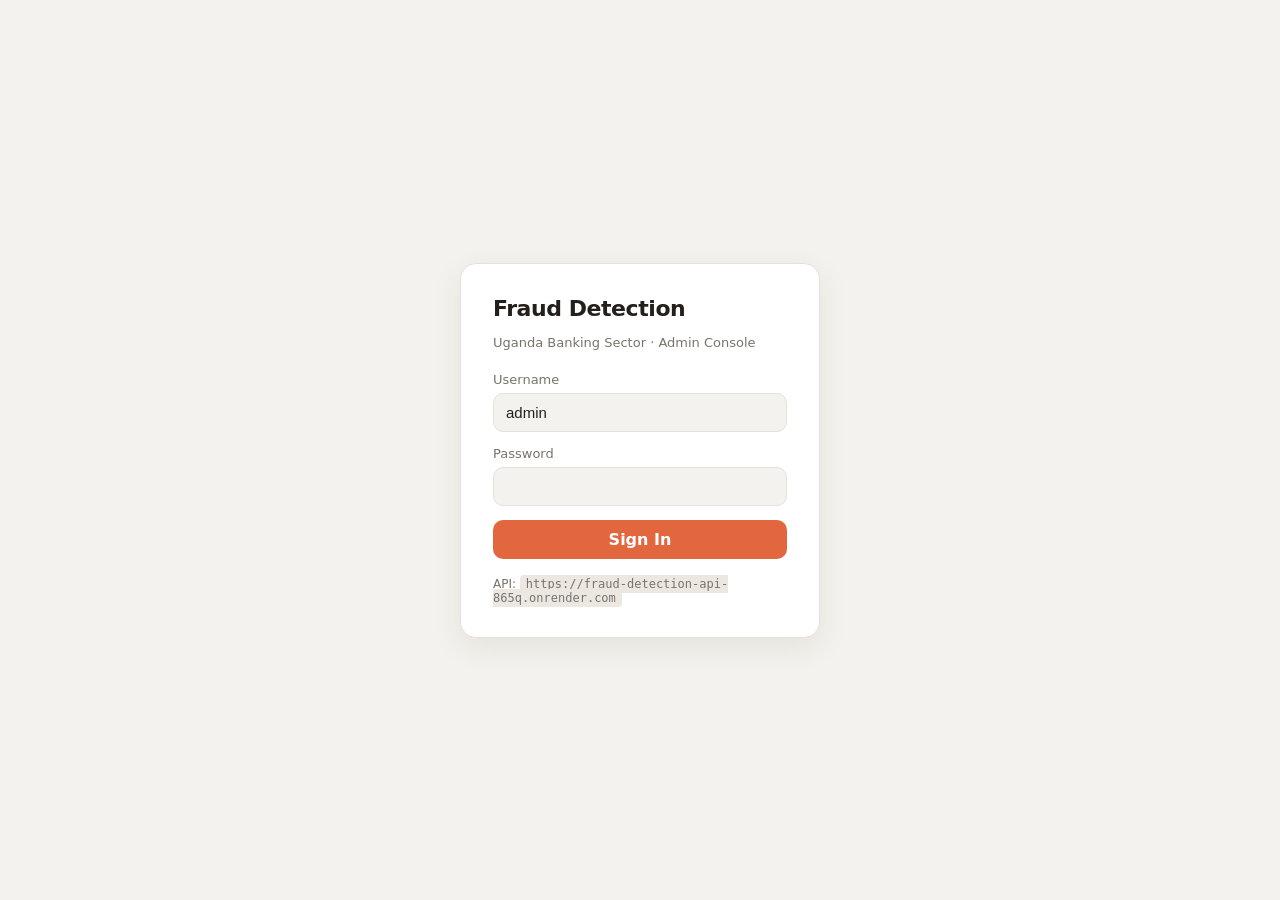
<file: admin-dashboard/index.html>
<!DOCTYPE html>
<html lang="en">
<head>
<meta charset="UTF-8" />
<meta name="viewport" content="width=device-width, initial-scale=1.0" />
<title>Fraud Detection Admin</title>
<link rel="stylesheet" href="style.css" />
</head>
<body>

  <!-- Login screen -->
  <div class="login-screen" id="loginScreen">
    <form class="login-card" id="loginForm">
      <h1>Fraud Detection</h1>
      <p class="login-sub">Uganda Banking Sector &middot; Admin Console</p>
      <label>
        Username
        <input type="text" id="username" autocomplete="username" value="admin" required />
      </label>
      <label>
        Password
        <input type="password" id="password" autocomplete="current-password" required />
      </label>
      <button type="submit" class="btn primary wide">Sign In</button>
      <p class="login-error" id="loginError" hidden></p>
      <p class="login-hint">API: <code id="apiUrlHint"></code></p>
    </form>
  </div>

  <!-- Dashboard -->
  <div class="dashboard" id="dashboard" hidden>
    <header class="topbar">
      <div class="brand">
        <h1>Fraud Detection</h1>
        <span class="brand-sub">Admin Console</span>
      </div>
      <div class="topbar-right">
        <span class="role-badge" id="roleBadge" hidden></span>
        <span class="api-status" id="apiStatus"><span class="dot"></span> checking&hellip;</span>
        <a class="btn ghost nav-link" href="results.html">Research results</a>
        <button class="btn ghost" id="refreshBtn">Refresh</button>
        <button class="btn ghost" id="logoutBtn">Logout</button>
      </div>
    </header>

    <details class="panel about-panel" id="aboutPanel" open>
      <summary><h2>About this prototype</h2></summary>
      <div class="about-grid">
        <div>
          <h3>What it is</h3>
          <p>A university research prototype that gives each card transaction a risk score from 0 to 100 and a decision, and shows how that decision was reached. It is part of a study of where fraud scoring should run in a bank: in a separate batch job (external batch), inside the database (in-database) or in the application (application tier).</p>
        </div>
        <div>
          <h3>About the data</h3>
          <p>The transactions come from a public dataset of European card payments, not from any bank. Fields V1 to V28 are anonymised numbers with no human meaning, so there is no location, branch or merchant. Customer names are demo labels, and amounts are shown in UGX for the demonstration, at UGX 4,000 for each unit of the dataset&rsquo;s amount. Only the way an amount is written changes; the stored amounts, the model&rsquo;s inputs and the decisions do not.</p>
        </div>
        <div>
          <h3>What to try</h3>
          <ol>
            <li>Under &ldquo;Analyze a Transaction&rdquo;, click <strong>Load Random Transaction</strong>, then choose a customer, then <strong>Analyze</strong>.</li>
            <li>Open &ldquo;How this score was made&rdquo; to see why it got its decision.</li>
            <li>Look up a customer, and filter Recent Transactions by decision.</li>
            <li>Upload a CSV, or open <strong>Research results</strong> at the top.</li>
          </ol>
        </div>
        <div>
          <h3>What the numbers mean</h3>
          <p><strong>Risk Score:</strong> the models&rsquo; combined score out of 100. It is a ranking, not a probability. <strong>Decision:</strong> BLOCK stops the payment, REVIEW sends it to an analyst, MONITOR allows it but watches it, ALLOW has no concern. <strong>Flagged</strong> means the model judged it fraud. <strong>Prevention rate</strong> is the share of the money in all transactions that was in flagged ones.</p>
        </div>
      </div>
    </details>

    <section class="stats-grid" id="statsGrid">
      <div class="stat-card">
        <span class="stat-label">Total Transactions</span>
        <span class="stat-value" id="statTotal">&ndash;</span>
      </div>
      <div class="stat-card alert">
        <span class="stat-label">Flagged as Fraud</span>
        <span class="stat-value" id="statFraudCount">&ndash;</span>
      </div>
      <div class="stat-card">
        <span class="stat-label">Fraud Rate</span>
        <span class="stat-value" id="statFraudRate">&ndash;</span>
      </div>
      <div class="stat-card">
        <span class="stat-label">Blocked</span>
        <span class="stat-value" id="statBlocked">&ndash;</span>
      </div>
      <div class="stat-card good">
        <span class="stat-label">Prevention Rate</span>
        <span class="stat-value" id="statPrevention">&ndash;</span>
      </div>
    </section>

    <section class="panel">
      <h2>Analyze a Transaction</h2>
      <p class="panel-hint">This model's predictive features are anonymized PCA components from the source dataset &mdash; there's nothing meaningful to type by hand. Instead, load a real transaction and see the model's live verdict on it.</p>
      <form class="analyze-form" id="analyzeForm">
        <select id="aCustomer" required>
          <option value="">Assign to customer&hellip;</option>
          <option>CUST001</option><option>CUST002</option><option>CUST003</option>
          <option>CUST004</option><option>CUST005</option><option>CUST006</option>
          <option>CUST007</option><option>CUST008</option><option>CUST009</option>
          <option>CUST010</option>
        </select>
        <button type="button" class="btn ghost" id="loadSampleBtn">Load Random Transaction</button>
        <button type="submit" class="btn primary" id="analyzeBtn" disabled>Analyze</button>
      </form>
      <div class="sample-preview" id="samplePreview" hidden></div>
      <div class="analyze-result" id="analyzeResult" hidden></div>
      <details class="explain-box" id="analyzeExplainBox" hidden open>
        <summary>Show how this score was made</summary>
        <div id="analyzeExplain"></div>
      </details>
    </section>

    <section class="panel">
      <h2>Upload a Dataset</h2>
      <p class="panel-hint">Upload a CSV with the same columns as the training data (<code>Time, V1..V28, Amount</code>, optional <code>Class</code> for comparison) and every row gets scored by the trained model. Up to 500 rows per upload. Each row is given its own demo customer (row 1 to CUST001, row 2 to CUST002, and so on round again) and all rows are saved and appear under Recent Transactions. The choice below only decides which customer&rsquo;s rows are listed under this form.</p>
      <form class="upload-form" id="uploadForm">
        <select id="uCustomer">
          <option value="ALL" selected>List all customers&rsquo; transactions</option>
          <option value="CUST001">List only CUST001</option><option value="CUST002">List only CUST002</option><option value="CUST003">List only CUST003</option>
          <option value="CUST004">List only CUST004</option><option value="CUST005">List only CUST005</option><option value="CUST006">List only CUST006</option>
          <option value="CUST007">List only CUST007</option><option value="CUST008">List only CUST008</option><option value="CUST009">List only CUST009</option>
          <option value="CUST010">List only CUST010</option>
        </select>
        <input type="file" id="uFile" accept=".csv" required />
        <button type="submit" class="btn primary" id="uploadBtn">Upload &amp; Analyze</button>
      </form>
      <div class="upload-result" id="uploadResult" hidden></div>
      <div class="table-wrap" id="uploadTableWrap" hidden>
        <table class="tx-table">
          <thead>
            <tr>
              <th>Transaction</th>
              <th>Customer</th>
              <th>Amount</th>
              <th>Risk Score</th>
              <th>Decision</th>
              <th>Actual</th>
            </tr>
          </thead>
          <tbody id="uploadTableBody"></tbody>
        </table>
      </div>
    </section>

    <section class="panel">
      <h2>Customer Risk Profile</h2>
      <form class="lookup-form" id="lookupForm">
        <select id="lCustomer" required>
          <option value="">Customer&hellip;</option>
          <option>CUST001</option><option>CUST002</option><option>CUST003</option>
          <option>CUST004</option><option>CUST005</option><option>CUST006</option>
          <option>CUST007</option><option>CUST008</option><option>CUST009</option>
          <option>CUST010</option>
        </select>
        <button type="submit" class="btn primary">Look Up</button>
      </form>
      <div class="profile-card" id="profileCard" hidden></div>
    </section>

    <section class="panel">
      <div class="panel-header">
        <h2>Recent Transactions</h2>
        <label class="auto-refresh">
          <input type="checkbox" id="autoRefresh" checked />
          Auto-refresh
        </label>
      </div>
      <div class="filter-pills" id="filterPills">
        <button type="button" class="pill active" data-decision="">All</button>
        <button type="button" class="pill decision-BLOCK" data-decision="BLOCK">Block</button>
        <button type="button" class="pill decision-REVIEW" data-decision="REVIEW">Review</button>
        <button type="button" class="pill decision-MONITOR" data-decision="MONITOR">Monitor</button>
        <button type="button" class="pill decision-ALLOW" data-decision="ALLOW">Allow</button>
      </div>
      <div class="table-wrap">
        <table class="tx-table stacked">
          <thead>
            <tr>
              <th>Date &amp; Time</th>
              <th>Transaction ID</th>
              <th>Customer</th>
              <th>Amount</th>
              <th>Risk Score</th>
              <th>Decision <span class="th-hint">(select a row for why)</span></th>
            </tr>
          </thead>
          <tbody id="txTableBody">
            <tr><td colspan="6" class="table-empty">Loading&hellip;</td></tr>
          </tbody>
        </table>
      </div>
    </section>

    <section class="panel">
      <h2>Top Fraud Patterns</h2>
      <ul class="pattern-list" id="patternList">
        <li class="table-empty">Loading&hellip;</li>
      </ul>
    </section>

    <section class="panel" id="resetPanel">
      <h2>Start a new evaluation session</h2>
      <p class="panel-hint">Deletes every transaction and fraud alert that has been analyzed, so the dashboard starts again at zero for the next participant. The demo customers stay. This cannot be undone.</p>
      <form class="reset-form" id="resetForm" autocomplete="off">
        <input type="text" id="resetConfirm" placeholder="Type RESET to confirm" aria-label="Type RESET to confirm" />
        <button type="submit" class="btn danger" id="resetBtn" disabled>Delete all transactions</button>
      </form>
      <p class="reset-note" id="resetNote" hidden></p>
    </section>
  </div>

  <div class="toast" id="toast"></div>

  <script src="config.js"></script>
  <script src="explain.js"></script>
  <script src="script.js"></script>
</body>
</html>
</file>
<file: admin-dashboard/style.css>
:root {
  color-scheme: light dark;
  --bg: #f4f2ee;
  --card: #ffffff;
  --text: #241f1a;
  --text-dim: #7a736a;
  --accent: #e2673f;
  --accent-soft: #f7d9cc;
  --track: #ece7e0;
  --border: #e6e1d8;
  --green: #4c8c5c;
  --green-soft: #dcefdf;
  --red: #c0392b;
  --red-soft: #f6dcd8;
  --yellow: #a9760f;
  --yellow-soft: #f6ecd2;
  --blue: #3367a8;
  --blue-soft: #dbe6f3;
  --shadow: 0 10px 30px rgba(60, 45, 30, 0.08);
  /* the same hues, darker, for small text on the tinted backgrounds (at least 4.5:1) */
  --green-ink: #2e6a3e;
  --red-ink: #a32a1f;
  --yellow-ink: #7a5409;
  --blue-ink: #2a5590;
  --dim-ink: #5a544c;
}

@media (prefers-color-scheme: dark) {
  :root {
    --bg: #17151a;
    --card: #221f26;
    --text: #f1ede6;
    --text-dim: #a49d93;
    --accent: #ff8259;
    --accent-soft: #4a2e26;
    --track: #322d34;
    --border: #322d34;
    --green: #7fce93;
    --green-soft: #243329;
    --red: #ff6b6b;
    --red-soft: #3a2426;
    --yellow: #f2c14e;
    --yellow-soft: #3a3324;
    --blue: #5b8fd1;
    --blue-soft: #202c3a;
    --shadow: 0 10px 30px rgba(0, 0, 0, 0.4);
    --green-ink: #7fce93;
    --red-ink: #ff6b6b;
    --yellow-ink: #f2c14e;
    --blue-ink: #7aa6e0;
    --dim-ink: #a49d93;
  }
}

* { box-sizing: border-box; }

/* .login-screen / .dashboard set their own `display`, which otherwise
   beats the browser's native [hidden] rule at equal specificity */
[hidden] { display: none !important; }

body {
  margin: 0;
  min-height: 100vh;
  background: var(--bg);
  color: var(--text);
  font-family: "Segoe UI", system-ui, -apple-system, sans-serif;
}

code {
  font-family: "Cascadia Code", Consolas, monospace;
  background: var(--track);
  padding: 2px 6px;
  border-radius: 4px;
}

/* ---------- Login ---------- */

.login-screen {
  min-height: 100vh;
  display: flex;
  align-items: center;
  justify-content: center;
  padding: 24px;
}

.login-card {
  width: 100%;
  max-width: 360px;
  background: var(--card);
  border: 1px solid var(--border);
  border-radius: 16px;
  padding: 32px;
  box-shadow: var(--shadow);
  display: flex;
  flex-direction: column;
  gap: 14px;
}

.login-card h1 {
  margin: 0;
  font-size: 22px;
  letter-spacing: -0.02em;
}

.login-sub {
  margin: 0 0 8px;
  color: var(--text-dim);
  font-size: 13px;
}

.login-card label {
  display: flex;
  flex-direction: column;
  gap: 6px;
  font-size: 13px;
  color: var(--text-dim);
}

.login-card input {
  font-size: 15px;
  padding: 10px 12px;
  border-radius: 10px;
  border: 1px solid var(--border);
  background: var(--bg);
  color: var(--text);
}

.login-error {
  margin: 0;
  color: var(--red);
  font-size: 13px;
}

.login-hint {
  margin: 4px 0 0;
  color: var(--text-dim);
  font-size: 12px;
}

/* ---------- Buttons ---------- */

.btn {
  font: inherit;
  font-weight: 600;
  border: none;
  border-radius: 10px;
  padding: 10px 16px;
  cursor: pointer;
  transition: opacity 0.15s ease, transform 0.1s ease;
}
.btn:hover { opacity: 0.9; }
.btn:active { transform: scale(0.98); }

.btn.primary {
  background: var(--accent);
  color: #fff;
}

.btn.ghost {
  background: transparent;
  color: var(--text);
  border: 1px solid var(--border);
}

.btn.danger {
  background: var(--red);
  color: #fff;
}
.btn:disabled { opacity: 0.45; cursor: not-allowed; }

.btn.wide { width: 100%; }

.reset-form { display: flex; gap: 10px; flex-wrap: wrap; align-items: center; }
.reset-form input {
  font: inherit;
  flex: 1 1 220px;
  min-width: 0;
  padding: 10px 12px;
  border-radius: 10px;
  border: 1px solid var(--border);
  background: transparent;
  color: var(--text);
}
.reset-note { margin: 10px 0 0; font-size: 0.9rem; }

/* ---------- Dashboard shell ---------- */

.dashboard {
  max-width: 1100px;
  margin: 0 auto;
  padding: 24px 20px 60px;
  display: flex;
  flex-direction: column;
  gap: 20px;
}

.topbar {
  display: flex;
  align-items: center;
  justify-content: space-between;
  flex-wrap: wrap;
  gap: 12px;
}

.brand h1 {
  margin: 0;
  font-size: 20px;
  letter-spacing: -0.02em;
}

.brand-sub {
  color: var(--text-dim);
  font-size: 12px;
}

.topbar-right {
  display: flex;
  align-items: center;
  gap: 10px;
}

.api-status {
  display: inline-flex;
  align-items: center;
  gap: 6px;
  font-size: 12px;
  color: var(--text-dim);
}

.api-status .dot {
  width: 8px;
  height: 8px;
  border-radius: 50%;
  background: var(--text-dim);
}

.api-status.online .dot { background: var(--green); }
.api-status.offline .dot { background: var(--red); }

/* ---------- Stats ---------- */

.stats-grid {
  display: grid;
  grid-template-columns: repeat(auto-fit, minmax(160px, 1fr));
  gap: 14px;
}

.stat-card {
  background: var(--card);
  border: 1px solid var(--border);
  border-radius: 14px;
  padding: 16px;
  display: flex;
  flex-direction: column;
  gap: 6px;
  box-shadow: var(--shadow);
}

.stat-label {
  font-size: 12px;
  color: var(--text-dim);
}

.stat-value {
  font-size: 26px;
  font-weight: 700;
  letter-spacing: -0.02em;
}

.stat-card.alert .stat-value { color: var(--red); }
.stat-card.good .stat-value { color: var(--green); }

/* ---------- Panels ---------- */

.panel {
  background: var(--card);
  border: 1px solid var(--border);
  border-radius: 16px;
  padding: 20px;
  box-shadow: var(--shadow);
}

.panel h2 {
  margin: 0 0 14px;
  font-size: 16px;
}

.about-panel summary { cursor: pointer; list-style: none; }
.about-panel summary::-webkit-details-marker { display: none; }
.about-panel summary h2 { display: inline; }
.about-panel summary::after { content: " (hide)"; font-size: 0.85rem; color: var(--text-dim); }
.about-panel:not([open]) summary::after { content: " (show)"; }
.about-grid { display: grid; grid-template-columns: repeat(2, minmax(0, 1fr)); gap: 16px 28px; margin-top: 12px; }
@media (max-width: 700px) { .about-grid { grid-template-columns: minmax(0, 1fr); } }
.about-grid h3 { margin: 0 0 4px; font-size: 0.95rem; }
.about-grid p, .about-grid li { font-size: 0.9rem; line-height: 1.5; margin: 0 0 6px; }
.about-grid ol { margin: 0; padding-left: 20px; }

.panel-hint {
  margin: -8px 0 14px;
  color: var(--text-dim);
  font-size: 13px;
  line-height: 1.5;
}

.panel-header {
  display: flex;
  align-items: center;
  justify-content: space-between;
  margin-bottom: 14px;
}

.panel-header h2 { margin: 0; }

.auto-refresh {
  display: flex;
  align-items: center;
  gap: 6px;
  font-size: 13px;
  color: var(--text-dim);
}

/* ---------- Analyze form ---------- */

.analyze-form {
  display: flex;
  flex-wrap: wrap;
  gap: 10px;
}

.analyze-form input,
.analyze-form select {
  font: inherit;
  padding: 10px 12px;
  border-radius: 10px;
  border: 1px solid var(--border);
  background: var(--bg);
  color: var(--text);
  flex: 1 1 140px;
}

.sample-preview {
  margin-top: 14px;
  padding: 14px;
  border-radius: 12px;
  border: 1px dashed var(--border);
  font-size: 13px;
  color: var(--text-dim);
  line-height: 1.6;
}

.sample-preview code {
  color: var(--text);
}

.analyze-result {
  margin-top: 14px;
  padding: 14px;
  border-radius: 12px;
  border: 1px solid var(--border);
  font-size: 14px;
  line-height: 1.6;
}

.analyze-result.decision-BLOCK { background: var(--red-soft); border-color: var(--red); }
.analyze-result.decision-REVIEW { background: var(--yellow-soft); border-color: var(--yellow); }
.analyze-result.decision-MONITOR { background: var(--blue-soft); border-color: var(--blue); }
.analyze-result.decision-ALLOW { background: var(--green-soft); border-color: var(--green); }

/* ---------- Upload dataset ---------- */

.upload-form {
  display: flex;
  flex-wrap: wrap;
  align-items: center;
  gap: 10px;
}

.upload-form select {
  font: inherit;
  padding: 10px 12px;
  border-radius: 10px;
  border: 1px solid var(--border);
  background: var(--bg);
  color: var(--text);
  flex: 1 1 220px;
}

.upload-form input[type="file"] {
  font: inherit;
  font-size: 13px;
  color: var(--text-dim);
  flex: 1 1 220px;
}

.upload-result {
  margin-top: 14px;
  padding: 14px;
  border-radius: 12px;
  border: 1px solid var(--border);
  font-size: 14px;
  line-height: 1.6;
}

.upload-result.error { background: var(--red-soft); border-color: var(--red); }

#uploadTableWrap {
  margin-top: 14px;
}

/* ---------- Customer lookup ---------- */

.lookup-form {
  display: flex;
  flex-wrap: wrap;
  gap: 10px;
}

.lookup-form select {
  font: inherit;
  padding: 10px 12px;
  border-radius: 10px;
  border: 1px solid var(--border);
  background: var(--bg);
  color: var(--text);
  flex: 1 1 160px;
}

.profile-card {
  margin-top: 14px;
  padding: 16px;
  border-radius: 12px;
  border: 1px solid var(--border);
  background: var(--bg);
}

.profile-card.not-found {
  color: var(--text-dim);
  font-size: 14px;
}

.profile-head {
  display: flex;
  align-items: baseline;
  justify-content: space-between;
  flex-wrap: wrap;
  gap: 4px 12px;
  margin-bottom: 4px;
}

.profile-head h3 {
  margin: 0;
  font-size: 17px;
}

.profile-category {
  color: var(--text-dim);
  font-size: 13px;
}

.profile-section {
  padding: 14px 0;
  border-top: 1px solid var(--border);
}

.profile-section:first-of-type { margin-top: 10px; }

.profile-heading {
  margin: 0 0 10px;
  font-size: 11px;
  font-weight: 600;
  letter-spacing: 0.06em;
  text-transform: uppercase;
  color: var(--dim-ink);
}

.profile-note {
  margin: 10px 0 0;
  font-size: 12px;
  line-height: 1.5;
  color: var(--dim-ink);
}

.risk-line {
  display: flex;
  flex-wrap: wrap;
  align-items: center;
  gap: 8px 12px;
}

.risk-badge {
  display: inline-block;
  padding: 6px 16px;
  border-radius: 999px;
  font-size: 15px;
  font-weight: 700;
  letter-spacing: 0.03em;
}

.risk-stored { font-size: 12px; color: var(--dim-ink); }

.risk-badge.risk-LOW { background: var(--green-soft); color: var(--green-ink); }
.risk-badge.risk-MEDIUM { background: var(--yellow-soft); color: var(--yellow-ink); }
.risk-badge.risk-HIGH { background: var(--red-soft); color: var(--red-ink); }
.role-badge { font-size: 12px; padding: 3px 10px; border-radius: 999px; background: var(--track); color: var(--dim-ink); }
.risk-badge.risk-NONE { background: var(--track); color: var(--dim-ink); }

.count-list {
  list-style: none;
  margin: 0 0 10px;
  padding: 0;
  display: flex;
  flex-wrap: wrap;
  gap: 8px 18px;
}

.count-item {
  display: flex;
  align-items: center;
  gap: 6px;
  font-size: 14px;
}

.count-item.zero { color: var(--dim-ink); }
.count-item.zero .badge { opacity: 0.55; }

.profile-grid {
  display: grid;
  grid-template-columns: repeat(auto-fit, minmax(140px, 1fr));
  gap: 12px;
  margin-bottom: 14px;
}

.profile-field {
  display: flex;
  flex-direction: column;
  gap: 2px;
}

.profile-field .field-label {
  font-size: 11px;
  color: var(--text-dim);
  text-transform: uppercase;
  letter-spacing: 0.04em;
}

.profile-field .field-value {
  font-size: 15px;
  font-weight: 600;
}

.profile-merchants {
  display: flex;
  flex-wrap: wrap;
  gap: 6px;
}

.merchant-chip {
  background: var(--track);
  color: var(--text-dim);
  padding: 3px 10px;
  border-radius: 999px;
  font-size: 12px;
}

/* ---------- Transaction filters ---------- */

.filter-pills {
  display: flex;
  flex-wrap: wrap;
  gap: 8px;
  margin-bottom: 14px;
}

.pill {
  font: inherit;
  font-size: 13px;
  font-weight: 600;
  padding: 6px 14px;
  border-radius: 999px;
  border: 1px solid var(--border);
  background: transparent;
  color: var(--text-dim);
  cursor: pointer;
  transition: opacity 0.15s ease;
}

.pill:hover { opacity: 0.8; }

.pill.active {
  border-color: transparent;
  color: var(--text);
  background: var(--track);
}

.pill.decision-BLOCK.active { background: var(--red-soft); color: var(--red-ink); }
.pill.decision-REVIEW.active { background: var(--yellow-soft); color: var(--yellow-ink); }
.pill.decision-MONITOR.active { background: var(--blue-soft); color: var(--blue-ink); }
.pill.decision-ALLOW.active { background: var(--green-soft); color: var(--green-ink); }

/* ---------- Transactions table ---------- */

.table-wrap {
  overflow-x: auto;
}

.customer-link {
  font: inherit;
  font-size: 13px;
  font-weight: 600;
  padding: 3px 10px;
  border-radius: 999px;
  border: 1px solid var(--border);
  background: var(--track);
  color: var(--text);
  cursor: pointer;
}

.customer-link:hover {
  border-color: var(--accent);
  color: var(--accent);
}

.tx-table {
  width: 100%;
  border-collapse: collapse;
  font-size: 13px;
  min-width: 640px;
}

.tx-table th {
  text-align: left;
  color: var(--text-dim);
  font-weight: 600;
  padding: 8px 10px;
  border-bottom: 1px solid var(--border);
  white-space: nowrap;
}

.tx-table td {
  padding: 10px;
  border-bottom: 1px solid var(--border);
  white-space: nowrap;
}

.tx-table tbody tr:hover {
  background: var(--track);
}

/* a row opens the reason under it; the selected one stays marked */
.tx-table tr.tx-row { cursor: pointer; }

.tx-table tr.tx-row.selected,
.tx-table tr.tx-row.selected:hover {
  background: var(--accent-soft);
  box-shadow: inset 3px 0 0 var(--accent);
}

/* the decision is a button: click it to open the reason under the row */
.th-hint {
  font-weight: 400;
  font-size: 11px;
}

button.badge.decision-btn {
  border: 0;
  font-family: inherit;
  cursor: pointer;
}

button.badge.decision-btn:hover {
  filter: brightness(1.25);
  text-decoration: underline;
}

button.badge.decision-btn[aria-expanded="true"] {
  outline: 2px solid currentColor;
  outline-offset: 1px;
}

.tx-detail[hidden] {
  display: none;
}

.tx-detail td {
  padding: 0 10px 12px;
  white-space: normal;
}

.why-box {
  padding: 12px 14px;
  border-radius: 10px;
  border: 1px solid var(--border);
  line-height: 1.45;
  /* stays in view when a narrow screen scrolls the table sideways */
  position: sticky;
  left: 10px;
  box-sizing: border-box;
  max-width: min(560px, calc(100vw - 96px));
}

.why-box p {
  margin: 4px 0 0;
}

.why-title {
  margin: 0 0 10px;
  font-size: 14px;
}

.why-section {
  margin-top: 12px;
}

.why-label {
  display: block;
  font-size: 11px;
  font-weight: 600;
  letter-spacing: 0.04em;
  text-transform: uppercase;
  color: var(--dim-ink);
}

.why-reason { font-size: 13px; }

.why-missing { color: var(--dim-ink); }

.why-missing strong { color: var(--text); }

.why-box .why-meta,
.analyze-result .why-meta {
  color: var(--dim-ink);
  font-size: 12px;
}

/* Risk Score -> Decision, used in the table, the analyze result and the explanation */
.why-flow {
  display: flex;
  flex-wrap: wrap;
  align-items: center;
  gap: 10px;
}

.why-tile {
  display: flex;
  flex-direction: column;
  gap: 4px;
  align-items: flex-start;
  min-width: 110px;
  padding: 8px 12px;
  border-radius: 10px;
  border: 1px solid var(--border);
  background: var(--card);
}

.why-tile strong { font-size: 18px; line-height: 1.2; }

.why-arrow {
  font-size: 20px;
  color: var(--text-dim);
}

.why-box.decision-BLOCK { background: var(--red-soft); border-color: var(--red); }
.why-box.decision-REVIEW { background: var(--yellow-soft); border-color: var(--yellow); }
.why-box.decision-MONITOR { background: var(--blue-soft); border-color: var(--blue); }
.why-box.decision-ALLOW { background: var(--green-soft); border-color: var(--green); }

.table-empty {
  text-align: center;
  color: var(--text-dim);
  padding: 24px !important;
  white-space: normal !important;
}

.badge {
  display: inline-block;
  padding: 3px 10px;
  border-radius: 999px;
  font-size: 12px;
  font-weight: 600;
}

.badge.decision-BLOCK { background: var(--red-soft); color: var(--red-ink); }
.badge.decision-REVIEW { background: var(--yellow-soft); color: var(--yellow-ink); }
.badge.decision-MONITOR { background: var(--blue-soft); color: var(--blue-ink); }
.badge.decision-ALLOW { background: var(--green-soft); color: var(--green-ink); }

/* ---------- Fraud patterns ---------- */

.pattern-list {
  list-style: none;
  margin: 0;
  padding: 0;
  display: flex;
  flex-direction: column;
  gap: 8px;
}

.pattern-list li {
  display: flex;
  justify-content: space-between;
  padding: 10px 12px;
  background: var(--bg);
  border-radius: 10px;
  font-size: 13px;
}

.pattern-list .pattern-count {
  color: var(--text-dim);
}

/* ---------- Toast ---------- */

.toast {
  position: fixed;
  bottom: 24px;
  left: 50%;
  transform: translateX(-50%) translateY(20px);
  background: var(--text);
  color: var(--bg);
  padding: 10px 18px;
  border-radius: 999px;
  font-size: 13px;
  opacity: 0;
  pointer-events: none;
  transition: opacity 0.2s ease, transform 0.2s ease;
}

.toast.show {
  opacity: 1;
  transform: translateX(-50%) translateY(0);
}

/* ---------- Research results page ---------- */

.nav-link {
  text-decoration: none;
  display: inline-block;
  color: var(--text);
}

.brand-sub { display: block; }

.results-status {
  margin: 0;
  color: var(--text-dim);
  font-size: 13px;
}

.metrics-grid {
  display: grid;
  grid-template-columns: repeat(auto-fit, minmax(150px, 1fr));
  gap: 14px;
}

.stat-range {
  font-size: 11px;
  color: var(--text-dim);
}

.pill-row {
  display: flex;
  flex-wrap: wrap;
  gap: 8px;
}

.panel-header {
  flex-wrap: wrap;
  gap: 10px;
}

.chart-wrap {
  overflow-x: auto;
  margin: 6px 0 4px;
}

.chart-svg {
  display: block;
  width: 100%;
  min-width: 300px;
  height: auto;
}

.legend {
  display: flex;
  flex-wrap: wrap;
  align-items: center;
  gap: 6px 18px;
  margin: 6px 0 14px;
  font-size: 12px;
  color: var(--text-dim);
}

.legend-item {
  display: inline-flex;
  align-items: center;
  gap: 6px;
}

.swatch {
  display: inline-block;
  width: 22px;
  height: 0;
  border-top: 3px solid var(--swatch);
  border-radius: 2px;
}

.swatch.dashed { border-top-style: dashed; }

.legend-note { flex-basis: 100%; }

.results-table {
  width: 100%;
  border-collapse: collapse;
  font-size: 13px;
  min-width: 520px;
}

.results-table th {
  text-align: left;
  color: var(--text-dim);
  font-weight: 600;
  padding: 8px 10px;
  border-bottom: 1px solid var(--border);
  white-space: nowrap;
}

.results-table td {
  padding: 10px;
  border-bottom: 1px solid var(--border);
  white-space: nowrap;
}

.results-table td:first-child { font-weight: 600; }
.results-table tbody tr:hover { background: var(--track); }

.sat-badge {
  margin-left: 4px;
  padding: 2px 8px;
  border-radius: 999px;
  font-size: 11px;
  font-weight: 600;
  color: var(--red);
  background: var(--red-soft);
}

.table-note {
  margin: 8px 0 0;
  font-size: 12px;
  color: var(--text-dim);
}

.subhead {
  margin: 22px 0 10px;
  font-size: 14px;
}

.note-list {
  margin: 0;
  padding-left: 20px;
  font-size: 13px;
  line-height: 1.6;
}

.note-list li + li { margin-top: 6px; }

/* Results page: a short line first, the detail behind a "show" link */
.takeaway { font-size: 1.05rem; line-height: 1.5; margin: 4px 0 12px; }
.verdict { font-size: 1.08rem; font-weight: 600; line-height: 1.5; margin: 6px 0 10px; }
.verdict:empty { display: none; }
.summary-caveat { font-size: 0.88rem; line-height: 1.5; color: var(--text-dim); margin: 12px 0 0; }
.summary-list { margin: 8px 0 0; padding-left: 20px; font-size: 1.02rem; line-height: 1.55; }
.summary-list li + li { margin-top: 6px; }
.more { margin: 8px 0 4px; }
.more > summary { cursor: pointer; list-style: none; color: var(--accent); font-size: 0.92rem; font-weight: 600; }
.more > summary::-webkit-details-marker { display: none; }
.more > summary::before { content: "+ "; }
.more[open] > summary::before { content: "\2212 "; }
.more > :not(summary) { margin-top: 8px; }
.learn-links { display: flex; flex-wrap: wrap; gap: 10px; margin-top: 8px; }

/* ---------- How a score was made ---------- */

.explain-box {
  margin-top: 12px;
  border: 1px solid var(--border);
  border-radius: 12px;
  padding: 4px 16px 16px;
}

.explain-box > summary {
  cursor: pointer;
  padding: 10px 0;
  font-size: 14px;
  font-weight: 600;
}

.explain-title { margin: 4px 0 8px; font-size: 16px; }

.explain-step { margin-top: 18px; font-size: 14px; line-height: 1.6; }
.explain-step p { margin: 6px 0; }

.explain-heading {
  display: flex;
  align-items: baseline;
  gap: 10px;
  margin: 0 0 6px;
  font-size: 14px;
}

.explain-num {
  flex: none;
  width: 22px;
  height: 22px;
  border-radius: 50%;
  display: inline-flex;
  align-items: center;
  justify-content: center;
  font-size: 12px;
  color: var(--accent);
  background: var(--accent-soft);
}

.explain-what {
  font-size: 12px;
  font-weight: 400;
  color: var(--text-dim);
  white-space: normal;
}

.explain-table { min-width: 0; }
.explain-table th { white-space: normal; }
.explain-table td { vertical-align: top; padding: 10px 6px; white-space: normal; }
.explain-table td:first-child { white-space: normal; }
.explain-total td { font-weight: 700; border-top: 2px solid var(--border); }

.score-bar {
  width: 100%;
  min-width: 56px;
  height: 6px;
  margin-top: 6px;
  border-radius: 3px;
  background: var(--track);
  overflow: hidden;
}

.score-fill { height: 100%; background: var(--accent); }

.rule-list { list-style: none; margin: 6px 0; padding: 0; }

.rule-row {
  display: flex;
  gap: 12px;
  align-items: flex-start;
  padding: 8px 0;
  border-bottom: 1px solid var(--border);
}

.rule-state {
  flex: none;
  min-width: 52px;
  text-align: center;
  padding: 2px 8px;
  border-radius: 999px;
  font-size: 11px;
  font-weight: 600;
}

.rule-state.fired { color: var(--red); background: var(--red-soft); }
.rule-state.clear { color: var(--green); background: var(--green-soft); }

.explain-decision { display: flex; gap: 10px; align-items: baseline; flex-wrap: wrap; }

/* ---------- Pipeline flow (results page) ---------- */

.flow {
  list-style: none;
  counter-reset: step;
  margin: 14px 0 6px;
  padding: 0;
  display: grid;
  grid-template-columns: repeat(auto-fit, minmax(190px, 1fr));
  gap: 12px;
}

.flow-step {
  counter-increment: step;
  position: relative;
  display: flex;
  flex-direction: column;
  gap: 4px;
  padding: 12px 14px 12px 14px;
  border: 1px solid var(--border);
  border-radius: 12px;
  background: var(--card);
  font-size: 13px;
  line-height: 1.5;
}

.flow-step::before {
  content: counter(step);
  align-self: flex-start;
  width: 20px;
  height: 20px;
  border-radius: 50%;
  display: inline-flex;
  align-items: center;
  justify-content: center;
  font-size: 11px;
  font-weight: 700;
  color: var(--text-dim);
  background: var(--track);
}

.flow-step span { color: var(--text-dim); font-size: 12px; }

.flow-step.moves { border-color: var(--accent); background: var(--accent-soft); }
.flow-step.moves::before { color: var(--accent); background: var(--card); }

.where-grid {
  display: grid;
  grid-template-columns: repeat(auto-fit, minmax(220px, 1fr));
  gap: 12px;
}

.where-card {
  display: flex;
  flex-direction: column;
  gap: 4px;
  padding: 12px 14px;
  border: 1px solid var(--border);
  border-top: 4px solid var(--swatch);
  border-radius: 12px;
  font-size: 13px;
  line-height: 1.5;
}

.where-card span { color: var(--text-dim); font-size: 12px; }

@media (max-width: 520px) {
  .explain-box { padding: 4px 10px 14px; }
  .explain-table .explain-what { display: none; }
}

/* ---------- Recent transactions on a phone: one card per transaction ---------- */

@media (max-width: 640px) {
  .tx-table.stacked { min-width: 0; display: block; }
  .tx-table.stacked thead {
    position: absolute; width: 1px; height: 1px; overflow: hidden; clip: rect(0 0 0 0);
  }
  .tx-table.stacked tbody { display: block; }
  .tx-table.stacked tr.tx-row {
    display: grid;
    grid-template-columns: 1fr 1fr;
    gap: 8px 12px;
    padding: 12px 8px;
    border-top: 1px solid var(--border);
  }
  .tx-table.stacked tr.tx-row td {
    display: flex;
    flex-direction: column;
    align-items: flex-start;
    gap: 2px;
    padding: 0;
    border: 0;
    white-space: normal;
    font-size: 14px;
  }
  .tx-table.stacked tr.tx-row td::before {
    content: attr(data-label);
    font-size: 11px;
    font-weight: 600;
    letter-spacing: 0.04em;
    text-transform: uppercase;
    color: var(--text-dim);
  }
  .tx-table.stacked tr.tx-row td:nth-child(1),
  .tx-table.stacked tr.tx-row td:nth-child(2) { grid-column: 1 / -1; }
  .tx-table.stacked tr.tx-detail { display: block; }
  .tx-table.stacked tr.tx-detail[hidden] { display: none; }
  .tx-table.stacked tr.tx-detail td { display: block; padding: 0 0 12px; }
  .tx-table.stacked .why-box { position: static; max-width: none; }
  .tx-table.stacked .table-empty { display: block; }
  .tx-table.stacked tr:has(.table-empty) { display: block; }
  button.badge.decision-btn, .customer-link { min-height: 32px; }
  .why-flow { flex-wrap: nowrap; gap: 6px; }
  .why-tile { flex: 1 1 0; min-width: 0; padding: 8px 10px; }
  .why-tile strong { font-size: 16px; }
  .why-arrow { font-size: 16px; }
}

/* ---------- Research results: overview, metrics, comparison and charts ---------- */

.three-things {
  display: grid;
  grid-template-columns: repeat(auto-fit, minmax(210px, 1fr));
  gap: 10px;
  margin: 12px 0 6px;
}

.three-things > div {
  display: flex;
  flex-direction: column;
  gap: 3px;
  padding: 10px 12px;
  border: 1px solid var(--border);
  border-radius: 10px;
  font-size: 13px;
  line-height: 1.45;
}

.three-things span { color: var(--dim-ink); font-size: 12px; }

.summary-list { list-style: none; padding-left: 0; }
.summary-list li { padding: 9px 0; border-top: 1px solid var(--border); }
.summary-list li + li { margin-top: 0; }
.summary-label {
  display: block;
  margin-bottom: 2px;
  font-size: 11px;
  letter-spacing: 0.06em;
  text-transform: uppercase;
  color: var(--dim-ink);
}

.scope-note {
  margin: 0 0 14px;
  padding: 8px 12px;
  border-left: 3px solid var(--blue);
  background: var(--track);
  border-radius: 0 8px 8px 0;
  font-size: 13px;
  line-height: 1.5;
  color: var(--dim-ink);
}

.metrics-grid { grid-template-columns: repeat(auto-fit, minmax(210px, 1fr)); }
.stat-card .stat-help { font-size: 12px; line-height: 1.4; color: var(--dim-ink); margin-top: 4px; }

.chart-read { margin: 6px 0 14px; font-size: 13px; line-height: 1.55; color: var(--dim-ink); }
.chart-pair { display: grid; grid-template-columns: repeat(auto-fit, minmax(260px, 1fr)); gap: 14px; }
.chart-title { margin: 4px 0 2px; font-size: 13px; }

.tradeoffs { margin: 6px 0 12px; padding-left: 18px; font-size: 13px; line-height: 1.55; }
.tradeoffs li + li { margin-top: 6px; }

.results-table .best { display: inline-block; padding: 1px 7px; border-radius: 6px; background: var(--green-soft); color: var(--green-ink); font-weight: 700; }
.results-table.compare td:first-child { min-width: 150px; }

/* the labelled steps of the pipeline */
.flow-legend { display: flex; flex-wrap: wrap; gap: 8px; margin: 10px 0 4px; }
.flow-tag {
  display: inline-block;
  align-self: flex-start;
  padding: 2px 9px;
  border-radius: 999px;
  font-size: 11px;
  font-weight: 600;
  background: var(--track);
  color: var(--dim-ink);
}
.flow-step .flow-tag { font-size: 11px; }
.flow-tag.moves { background: var(--accent-soft); color: var(--text); }
.flow-tag.timer { background: var(--blue-soft); color: var(--blue-ink); }
.flow-tag.standin { background: var(--yellow-soft); color: var(--yellow-ink); }
.flow-step.timer { border-color: var(--blue); }
.flow-step.standin { border-color: var(--yellow); }
.flow-step.out { border-style: dashed; }

@media (max-width: 520px) {
  .chart-read, .tradeoffs { font-size: 13px; }
  .three-things { grid-template-columns: minmax(0, 1fr); }
}

/* layout polish for the results page */
#pipelinePanel > summary { margin-bottom: 12px; }
.flow { grid-template-columns: repeat(auto-fit, minmax(225px, 1fr)); }
.panel > .chart-wrap, .panel > .legend, .panel > .chart-read { max-width: 760px; margin-left: auto; margin-right: auto; }
@media (min-width: 900px) { .metrics-grid { grid-template-columns: repeat(3, 1fr); } }

/* on a phone each table row becomes a small card: the row's name, then one line for each column */
@media (max-width: 640px) {
  .results-table.stack { min-width: 0; }
  .results-table.stack, .results-table.stack tbody { display: block; }
  .results-table.stack thead { position: absolute; width: 1px; height: 1px; overflow: hidden; clip: rect(0 0 0 0); }
  .results-table.stack tr { display: block; padding: 8px 0; border-top: 1px solid var(--border); }
  .results-table.stack td { display: flex; justify-content: space-between; align-items: baseline; gap: 12px; padding: 3px 4px; border: 0; text-align: right; white-space: normal; }
  .results-table.stack td::before { content: attr(data-label); color: var(--dim-ink); font-size: 12px; font-weight: 400; text-align: left; }
  .results-table.stack td:first-child { justify-content: flex-start; text-align: left; min-width: 0; font-weight: 700; }
  .results-table.stack td:first-child::before { margin-right: 6px; }
  .results-table.compare td:first-child { min-width: 0; }
}
.flow-step.moves .flow-tag.moves { background: var(--card); }
</file>
